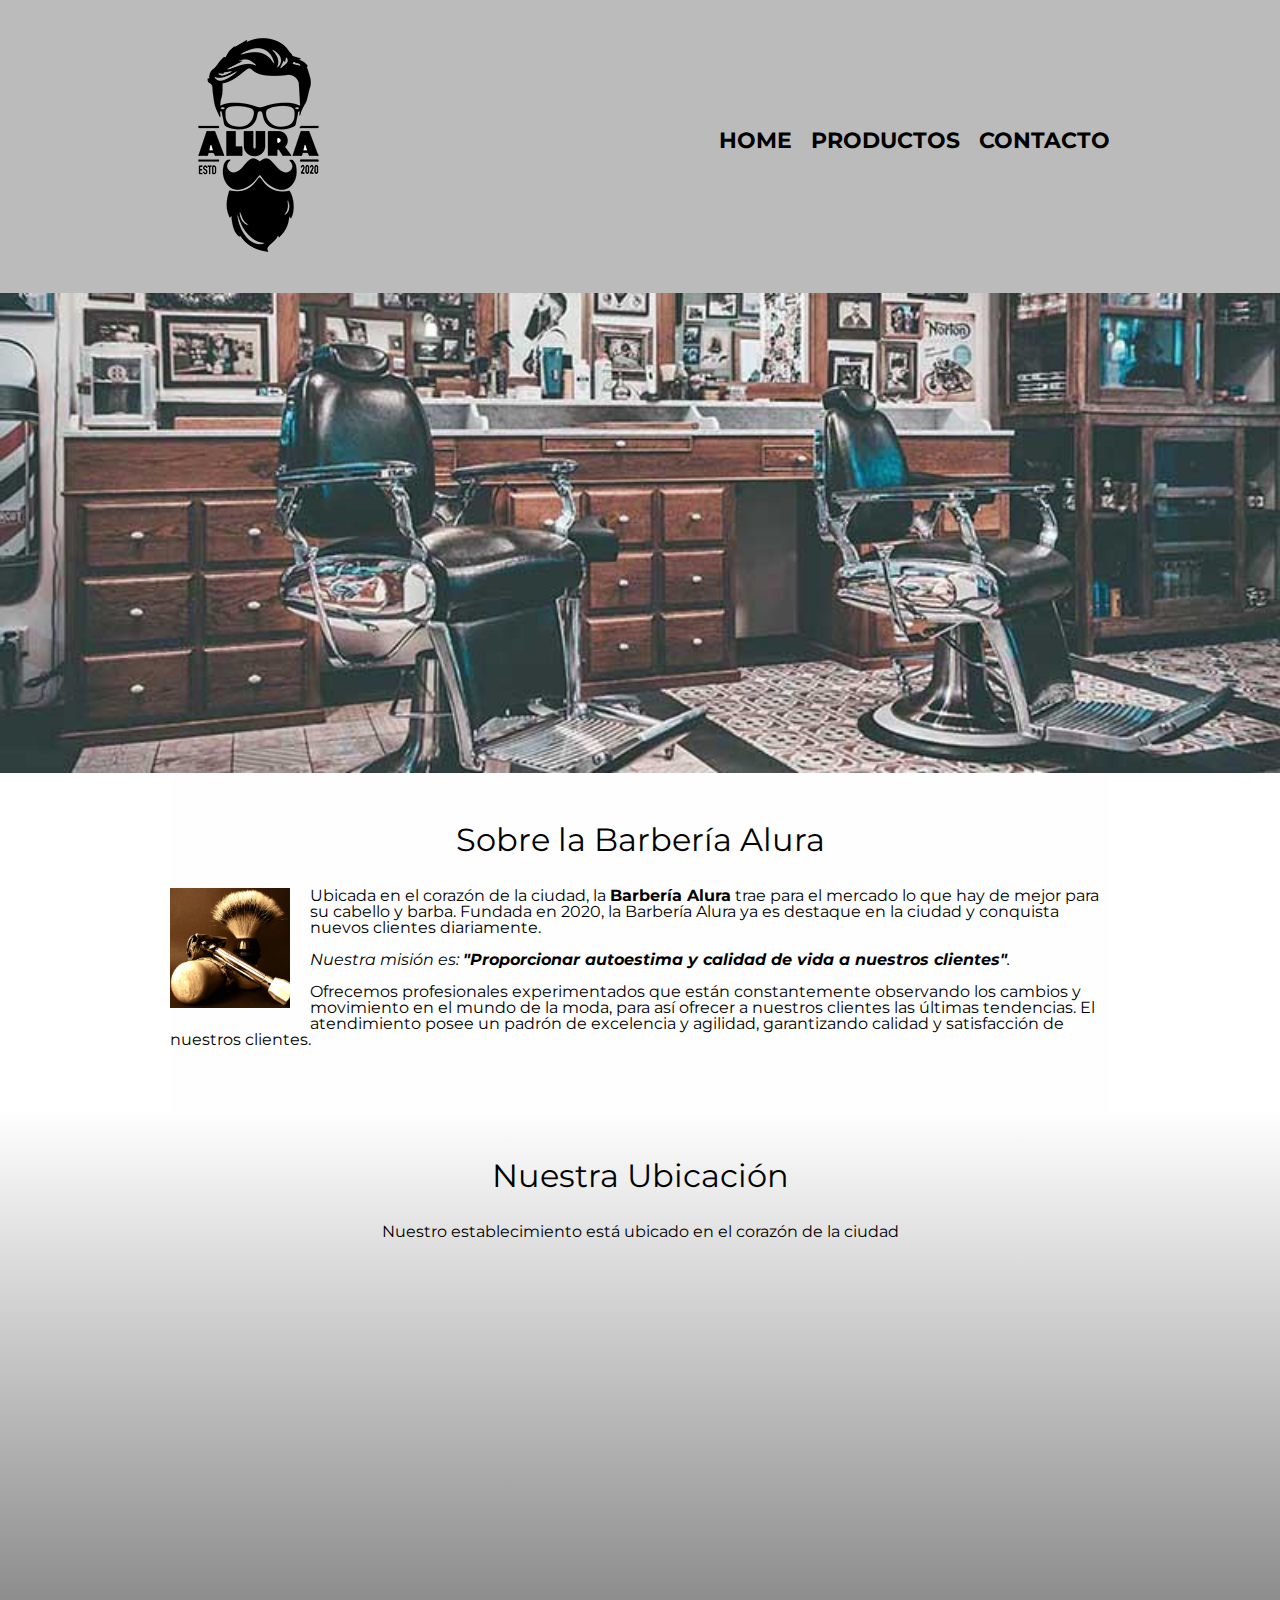
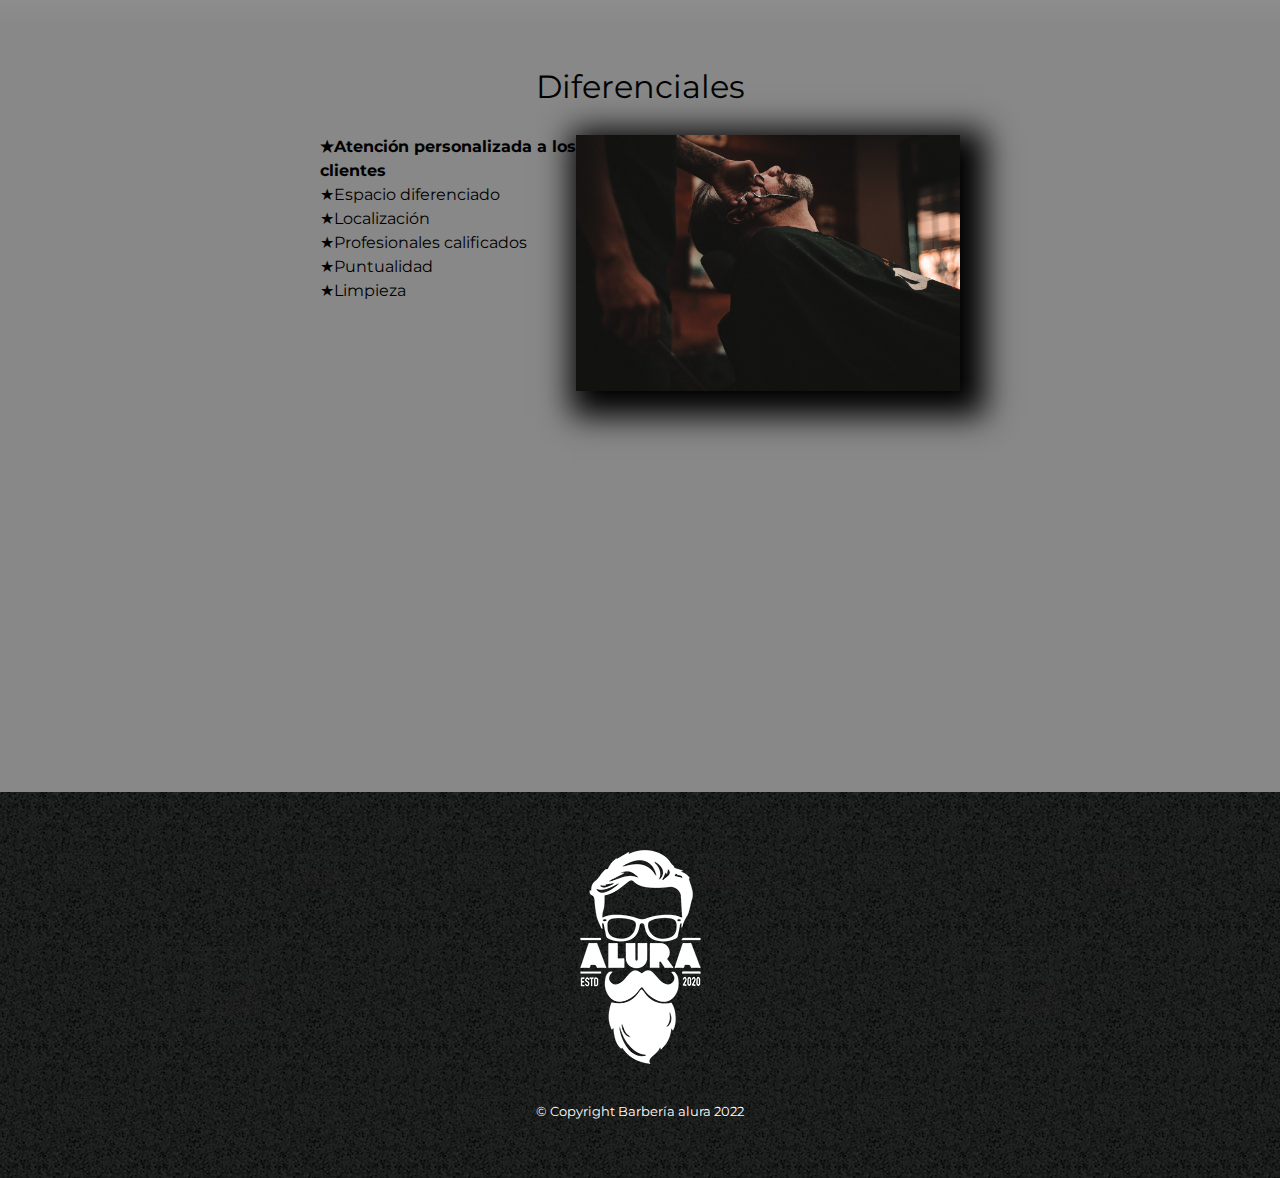
<file: index.HTML>
<!DOCTYPE html>
<html lang="es">
	
	<head>
		<meta charset="utf-8">
		<meta name="viewport" content="width=device-width">
		<title>Barbería Alura</title>
		<link rel="stylesheet" href="reset.css">
		<link rel="stylesheet" href="style.css">
		<link href="https://fonts.googleapis.com/css2?family=Montserrat:wght@300&display=swap" rel="stylesheet">


	</head>

	<body>
		<header>
		<div class="caja">
			<h1><img src="imagenes/logo.png"></h1>
			<nav>
				<ul>
					<li><a href="index.html">Home</a></li>
					<li><a  href="productos.html">Productos</a> </li>
					<li><a href="contactos.html">Contacto</a> </li>
				</ul>
			</nav>
		</div>
		</header>

	<img class="banner" src="imagenes/banner.jpg">

	<main>
		<section class="principal">

			<h2 class="titulo-principal">Sobre la Barbería Alura</h2>

			<img class="utensilios "src="imagenes/utensilios.jpg" alt="Utensilios de un barbero">

			<p>Ubicada en el corazón de la ciudad, la <strong>Barbería Alura</strong> trae para el mercado lo que hay de mejor para su cabello y barba. Fundada en 2020, la Barbería Alura ya es destaque en la ciudad y conquista nuevos clientes diariamente.</p> 

			<p id="mision"><em>Nuestra misión es: <strong>"Proporcionar autoestima y calidad de vida a nuestros clientes"</strong>.</em></p>

			<p>Ofrecemos profesionales experimentados que están constantemente observando los cambios y movimiento en el mundo de la moda, para así ofrecer a nuestros clientes las últimas tendencias. El atendimiento posee un padrón de excelencia y agilidad, garantizando calidad y satisfacción de nuestros clientes.</p> 

		</section>
		
		<section class="mapa">
			<h1 class="titulo-principal">Nuestra Ubicación</h1>
			<p>Nuestro establecimiento está ubicado en el corazón de la ciudad</p>
			<div class="mapa-contenido">
				<iframe src="https://www.google.com/maps/embed?pb=!1m18!1m12!1m3!1d3656.449977466502!2d-46.634520584870515!3d-23.588189868469016!2m3!1f0!2f0!3f0!3m2!1i1024!2i768!4f13.1!3m3!1m2!1s0x94ce5a2b2ed7f3a1%3A0xab35da2f5ca62674!2sCaelum%20-%20Education%20and%20Innovation!5e0!3m2!1ses!2smx!4v1671053277947!5m2!1ses!2smx" width="100%" height="300" style="border:0;" allowfullscreen="" loading="lazy" referrerpolicy="no-referrer-when-downgrade"></iframe>
			</div>
		</section>
		<section class="diferenciales">
			<h3 class="titulo-principal">Diferenciales</h3>

			<div class="contenido-diferenciales">
				<ul class="lista-diferenciales">
					<li class="items">Atención personalizada a los clientes</li>
					<li class="items">Espacio diferenciado</li>
					<li class="items">Localización</li>
					<li class="items">Profesionales calificados</li>
					<li class="items">Puntualidad</li>
					<li class="items">Limpieza</li>
				</ul><img src="imagenes/diferenciales.jpg" class="imagen-diferenciales">
			</div>
			<div class="video">
				<iframe width="100%" height="315" src="https://www.youtube.com/embed/wcVVXUV0YUY" title="YouTube video player" frameborder="0" allow="accelerometer; autoplay; clipboard-write; encrypted-media; gyroscope; picture-in-picture" allowfullscreen></iframe>
		</div>

		</section>
		
	</main>

	<footer>
		<img src="imagenes/logo-blanco.png">
		<p class="copyright">&copy Copyright Barbería alura 2022</p>
	</footer>

	</body>	
</html>
</file>
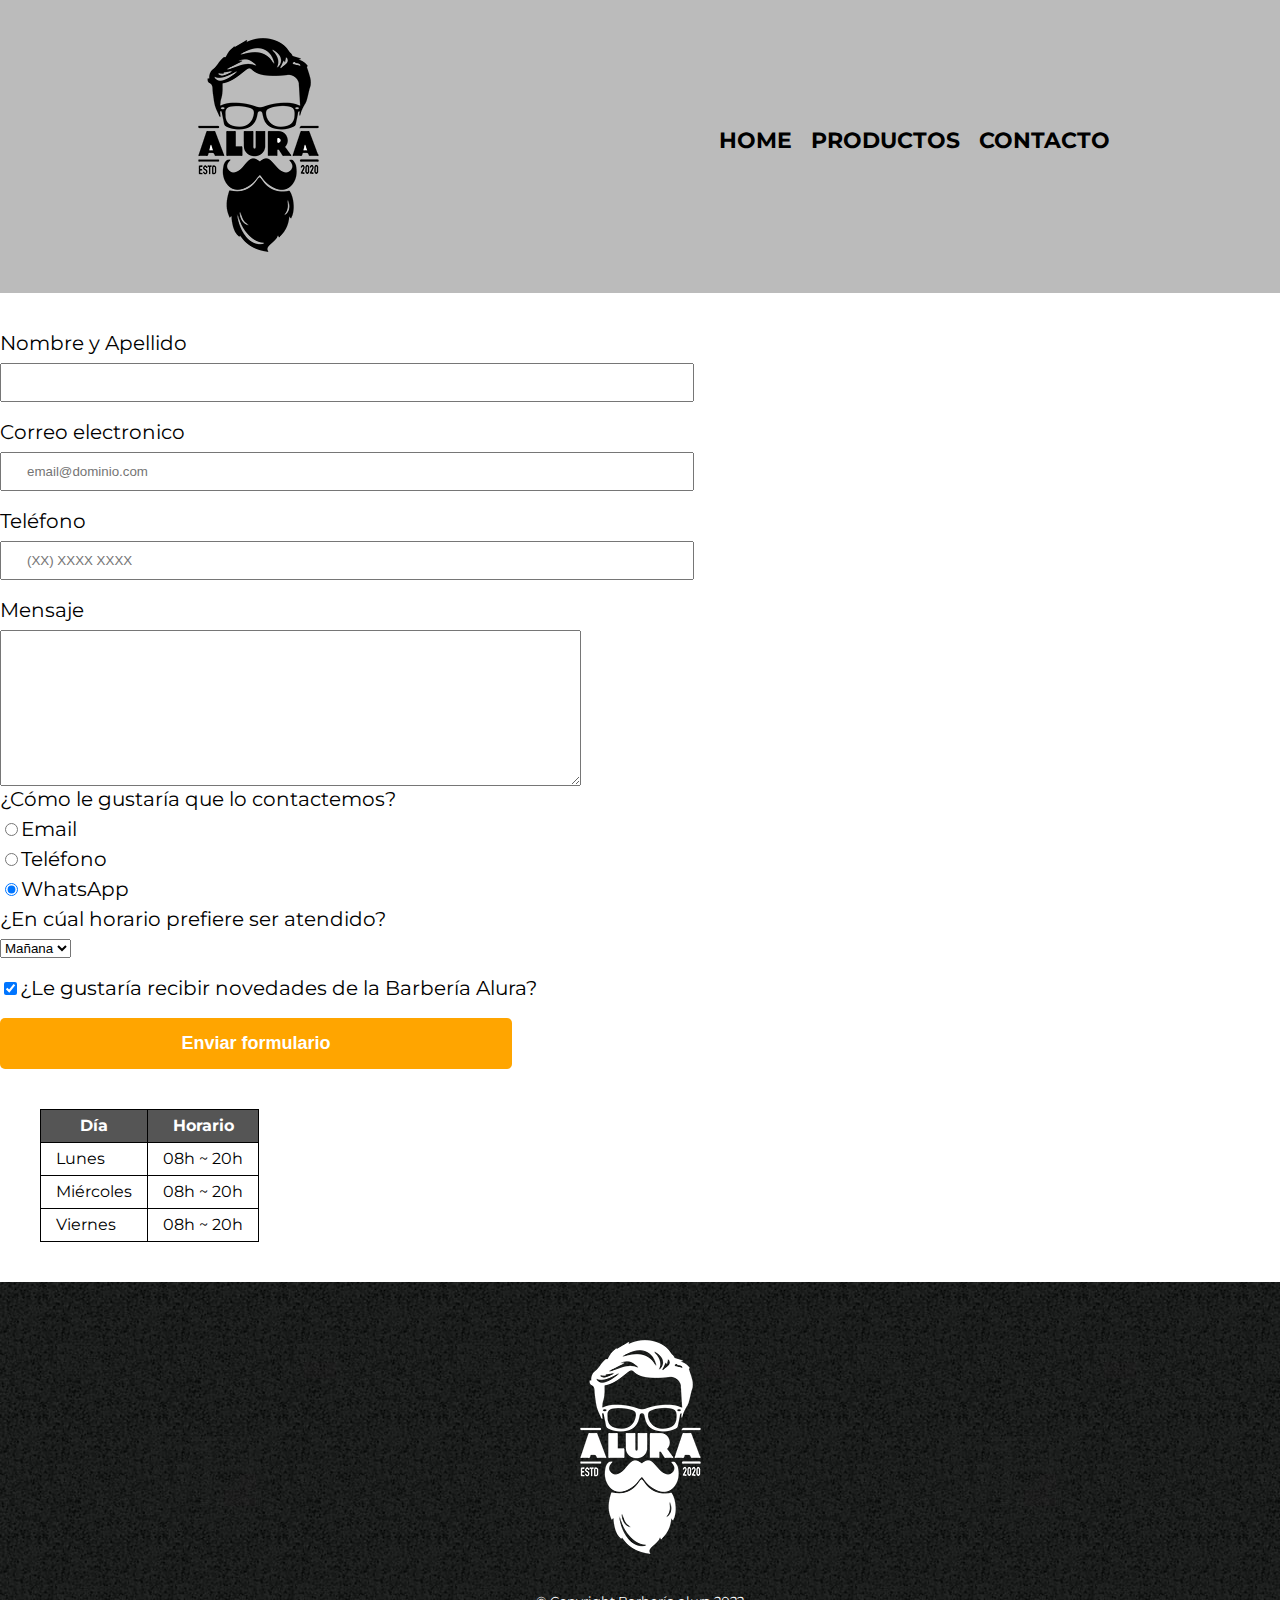
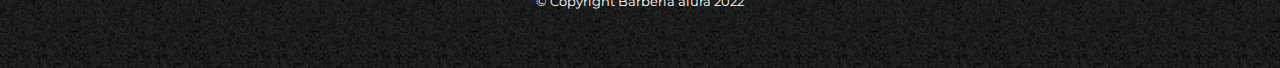
<file: contactos.html>
<!DOCTYPE html>
<html>

<head>
	<meta charset="utf-8">
	<meta name="viewport" content="width=device-width">
	<title>Contacto - Barbería Alura</title>
	<link rel="stylesheet" href="reset.css">
	<link rel="stylesheet" href="style.css">
	<link href="https://fonts.googleapis.com/css2?family=Montserrat:wght@300&display=swap" rel="stylesheet">
</head>
<body>
<header>
		<div class="caja">
			<h1><img src="imagenes/logo.png" alt="Logo de la Barbería Alura"></h1>
			<nav>
				<ul>
					<li><a href="index.html">Home</a></li>
					<li><a  href="productos.html">Productos</a> </li>
					<li><a href="contactos.html">Contacto</a> </li>
				</ul>
			</nav>
		</div>
	</header>
	<main>
		<form>
			<label for="nombreapellido">Nombre y Apellido</label>
			<input type="text" id="nombreapellido" class="input-padron" required>

			<label for="correoelectronico">Correo electronico</label>
			<input type="email" id="correoelectronico" class="input-padron" required placeholder="email@dominio.com">

			<label for="telefono">Teléfono</label>
			<input type="tel" id="telefono" class="input-padron" required placeholder="(XX) XXXX XXXX">

			<label for="mensaje">Mensaje</label>	
			<textarea cols="70" rows="10" id="mensaje" required></textarea>


			<fieldset>
				<legend>¿Cómo le gustaría que lo contactemos?</legend>

				<label for="radio-email"><input type="radio" name="contacto" value="email" id="radio-email">Email</label>
				
				<label for="radio-telefono"><input type="radio" name="contacto" value="telefono" id="radio-telefono">Teléfono</label>
				
				<label for="radio-whatsapp"><input type="radio" name="contacto" value="whatsapp" id="radio-whatsapp" checked>WhatsApp</label>
				
			</fieldset>

			<fieldset>
				<legend>¿En cúal horario prefiere ser atendido?</legend>
				<select>
					<option>Mañana</option>
					<option>Tarde</option>
					<option>Noche</option>
				</select>
			</fieldset>

			<label class="checkbox"><input type="checkbox" checked>¿Le gustaría recibir novedades de la Barbería Alura?</label>

			<input type="submit" value="Enviar formulario" class="enviar">

		</form>

		<table>
			<thead>
				<tr>
					<th>Día</th>
					<th>Horario</th>
				</tr>
			</thead>
			<tbody>
				<tr>
					<td>Lunes</td>
					<td>08h ~ 20h</td>
				</tr>
				<tr>
					<td>Miércoles</td>
					<td>08h ~ 20h</td>
				</tr>
				<tr>
					<td>Viernes</td>
					<td>08h ~ 20h</td>
				</tr>
			</tbody>

		</table>
	</main>
	<footer>
		<img src="imagenes/logo-blanco.png" alt="Logo de la Barbería Alura">
		<p class="copyright">&copy Copyright Barbería alura 2022</p>
	</footer>

</body>
</html>
</file>
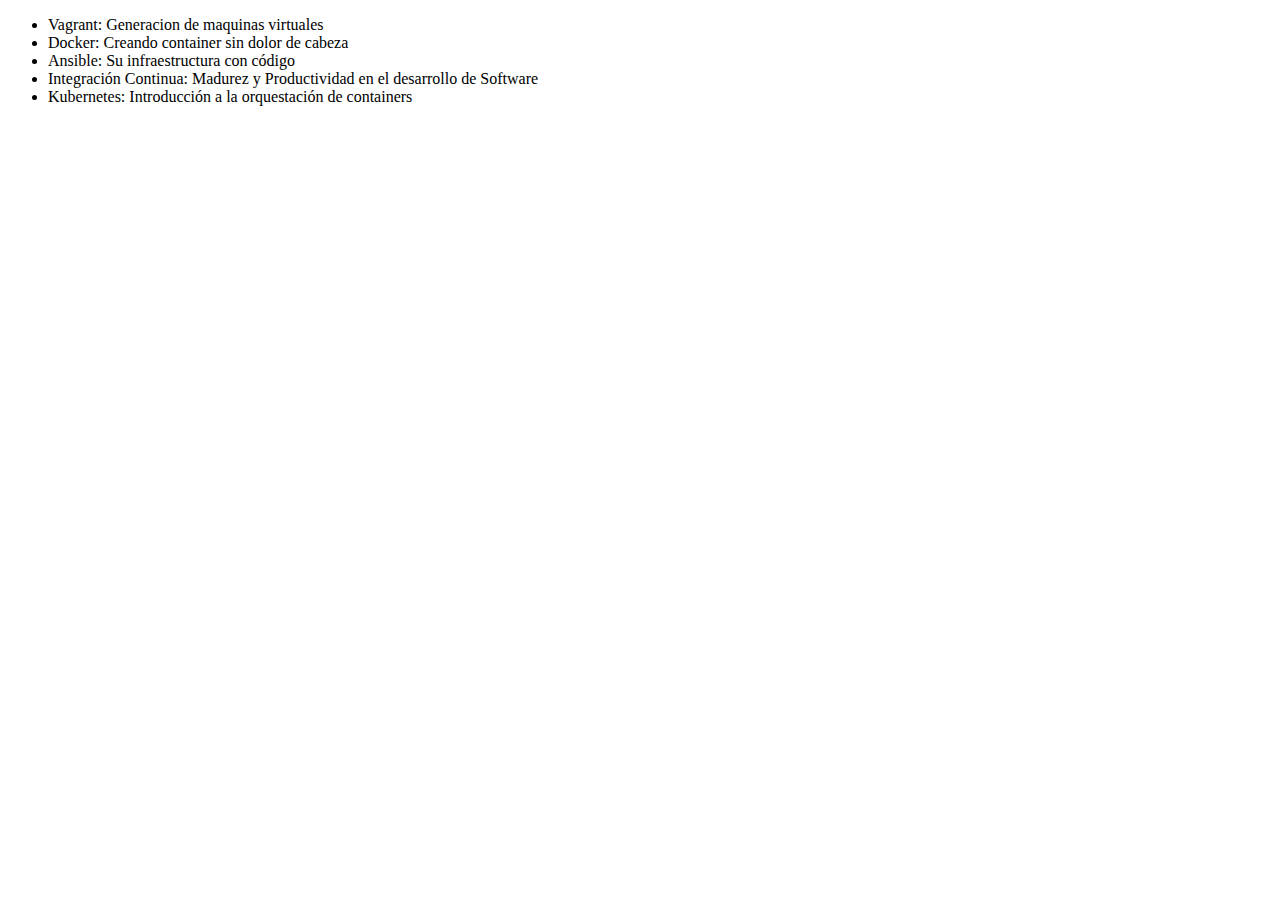
<file: INDEX-GIT.html>
<!DOCTYPE html>
<html lang = "en">
<head>
     <meta charset = "UTF-8">
     <title> Lista de Cursos de DepOps de Alura </title>
</head>
<body>
     <ul>
         <li> Vagrant: Generacion de maquinas virtuales </li>
         <li> Docker: Creando container sin dolor de cabeza </li>
         <li> Ansible: Su infraestructura con código </li>
         <li> Integración Continua: Madurez y Productividad en el desarrollo de Software</li>
         <li> Kubernetes: Introducción a la orquestación de containers</li>
     </ul>
</body>
</html>
</file>
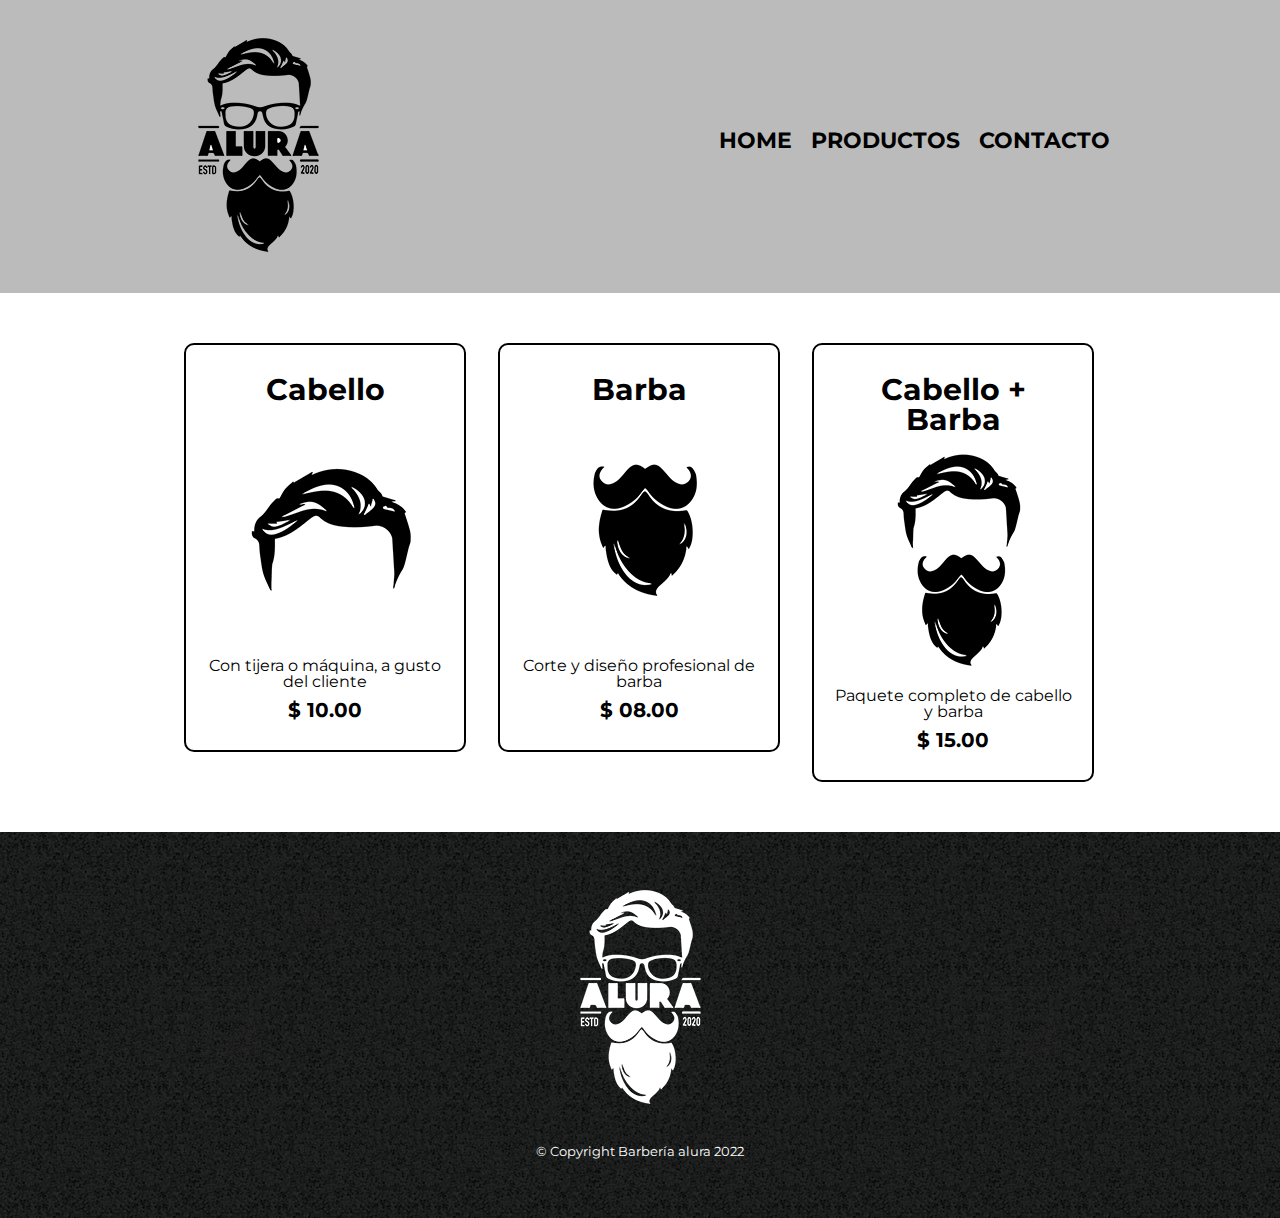
<file: productos.html>
<!DOCTYPE html>

<html>
<head>
	<meta charset="utf-8">
	<meta name="viewport" content="width=device-width">
	<title>Productos - Barbería Alura</title>
	<link rel="stylesheet" href="reset.css">
	<link rel="stylesheet" href="style.css">
	<link href="https://fonts.googleapis.com/css2?family=Montserrat:wght@300&display=swap" rel="stylesheet">
</head>
<body>
	<header>
		<div class="caja">
			<h1><img src="imagenes/logo.png"></h1>
			<nav>
				<ul>
					<li><a href="index.html">Home</a></li>
					<li><a  href="productos.html">Productos</a> </li>
					<li><a href="contactos.html">Contacto</a> </li>
				</ul>
			</nav>
		</div>
	</header>

	<main>
		<ul class="productos">
			<li>
				<h2>Cabello</h2>
				<img class="imagen-producto" src="imagenes/cabello.jpg">
				<p class="producto-descripcion">Con tijera o máquina, a gusto del cliente</p>
				<p class="producto-precio">$ 10.00</p>
				
			</li>
			<li>
				<h2>Barba</h2>
				<img class="imagen-producto" src="imagenes/barba.jpg">
				<p class="producto-descripcion">Corte y diseño profesional de barba</p>
				<p class="producto-precio">$ 08.00</p>
				
			</li>
			<li>
				<h2>Cabello + Barba</h2>
				<img class="imagen-producto" src="imagenes/cabello+barba.jpg">
				<p class="producto-descripcion">Paquete completo de cabello y barba</p>
				<p class="producto-precio">$ 15.00</p>
				
			</li>
		</ul>
	</main>

	<footer>
		<img src="imagenes/logo-blanco.png">
		<p class="copyright">&copy Copyright Barbería alura 2022</p>
	</footer>

</body>
</html>
</file>
<file: style.css>
body{
	font-family: 'Montserrat', sans-serif
}

header{
	background-color: #BBBBBB;
	padding: 20px 0;
}

.caja{
	position: relative;
	width: 940px;
	margin: 0 auto;
}
nav{
	position: absolute;
	top: 110px;
	right: 0px;
}
nav li{
	display: inline;
	margin: 0 0 0 15px;
}

nav a{
	text-transform: uppercase;
	color: #000000;
	font-weight: bold;
	font-size: 22px;
	text-decoration: none;

}

nav a:hover{
	color: #C78C19;
	text-decoration: underline;
}
.productos{
	width: 940px;
	margin: 0 auto;
	padding: 50px;
}

.productos li{
	display: inline-block;
	text-align: center;
	width: 30%;
	vertical-align: top;
	margin: 0 1.5%;
	padding: 30px 20px;
	box-sizing: border-box;
	border: 2px solid #000000;
	border-radius: 10px;
}
.productos li:hover{
	border-color: #C78C19;
}
.productos li:active{
	border-color: #088C19;	
}
.productos h2{
	font-size: 30px;
	font-weight: bold;

}
.productos li:hover h2{
	font-size: 33px;
}
.producto-descipcion{
	font-size: 18px;
}
.producto-precio{
	font-size: 20px;
	font-weight: bold;
	margin-top: 10px;
}

footer{
	text-align: center;
	background: url(imagenes/bg.jpg);
	padding: 40px;
}
.copyright{
	color: #FFFFFF;
	font-size: 13px;
	margin: 20px;
}

form{
	margin: 40px 0;
}

form label, form legend{
	display: block;
	font-size: 20px;
	margin: 0 0 10px;
}
.input-padron{
	display: block;
	margin: 0 0 20px;
	padding: 10px 25px;
	width: 50%;
}

.checkbox{
	margin: 20px 0;
}
.enviar{
	width: 40%;
	padding: 15px 0;
	font-size: 18px;
	font-weight: bold;
	color: white;
	background: orange;
	border: none;
	border-radius: 5px;
	transition: 1s all;
	cursor: pointer;
}

.enviar:hover{
	background: darkorange;
	transform: scale(1.2);
}

table{
	margin: 40px 40px;
}
thead{
	background: #555555;
	color: white;
	font-weight: bold;

}
td, th{
	border: 1px solid #000000;
	padding: 8px 15px;
}

/*CSS para index*/
.banner{
	width: 100%;
}

.principal{
	padding: 3em 0;
	background: #FEFEFE;
	width: 940px;
	margin: 0 auto;
}

.titulo-principal{
	text-align: center;
	font-size: 2em;
	margin: 0 0 1em;
	clear: left;
}

.principal p{
	margin: 0 0 1em;
}

.principal strong{
	font-weight: bold;
}

.principal em{
	font-style: italic;
}
.utensilios{
	width: 120px;
	float: left;
	margin: 0 20px 20px 0;
}

.mapa{
	padding: 3em 0;
	background: linear-gradient(#FEFEFE,#888888);
}

.mapa p{
	margin: 0 0 2em;
	text-align: center;
}

.mapa-contenido{
	width: 940px;
	margin: 0 auto;
}

.diferenciales{
	padding: 3em 0;
	background: #888888;
}

.contenido-diferenciales{
	width: 640px;
	margin: 0 auto;
}

.lista-diferenciales{
	width: 40%;
	display: inline-block;
	vertical-align: top;
}

.items{
	line-height: 1.5;
}

.items:before{
	content: "★"; 
}

.items:first-child{
	font-weight: bold;
}
.imagen-diferenciales{
	width: 60%;
	transition: 400ms;
	box-shadow: 10px 10px 30px 15px #000000;

}

.imagen-diferenciales:hover{
	opacity: 30%;
}

.video{
	width: 560px;
	margin: 1em auto;
}


@media screen and (max-width:912px){
	h1{
		text-align: center;
	}
	nav{
		position: static;
	}

	.productos, .caja, .principal, .mapa-contenido, .contenido-diferenciales, .video{
		width: auto;
	}
	.lista-diferenciales, .imagen-diferenciales{
		width: 100%;
	}

	.imagen-producto{
		width: 80%;
	}

	.productos li{
		width: auto;
		margin: 0 0 10px ;
		display: block;
	}
	textarea{
		height: 6em; 
		width: 90%;
	}
}
</file>
